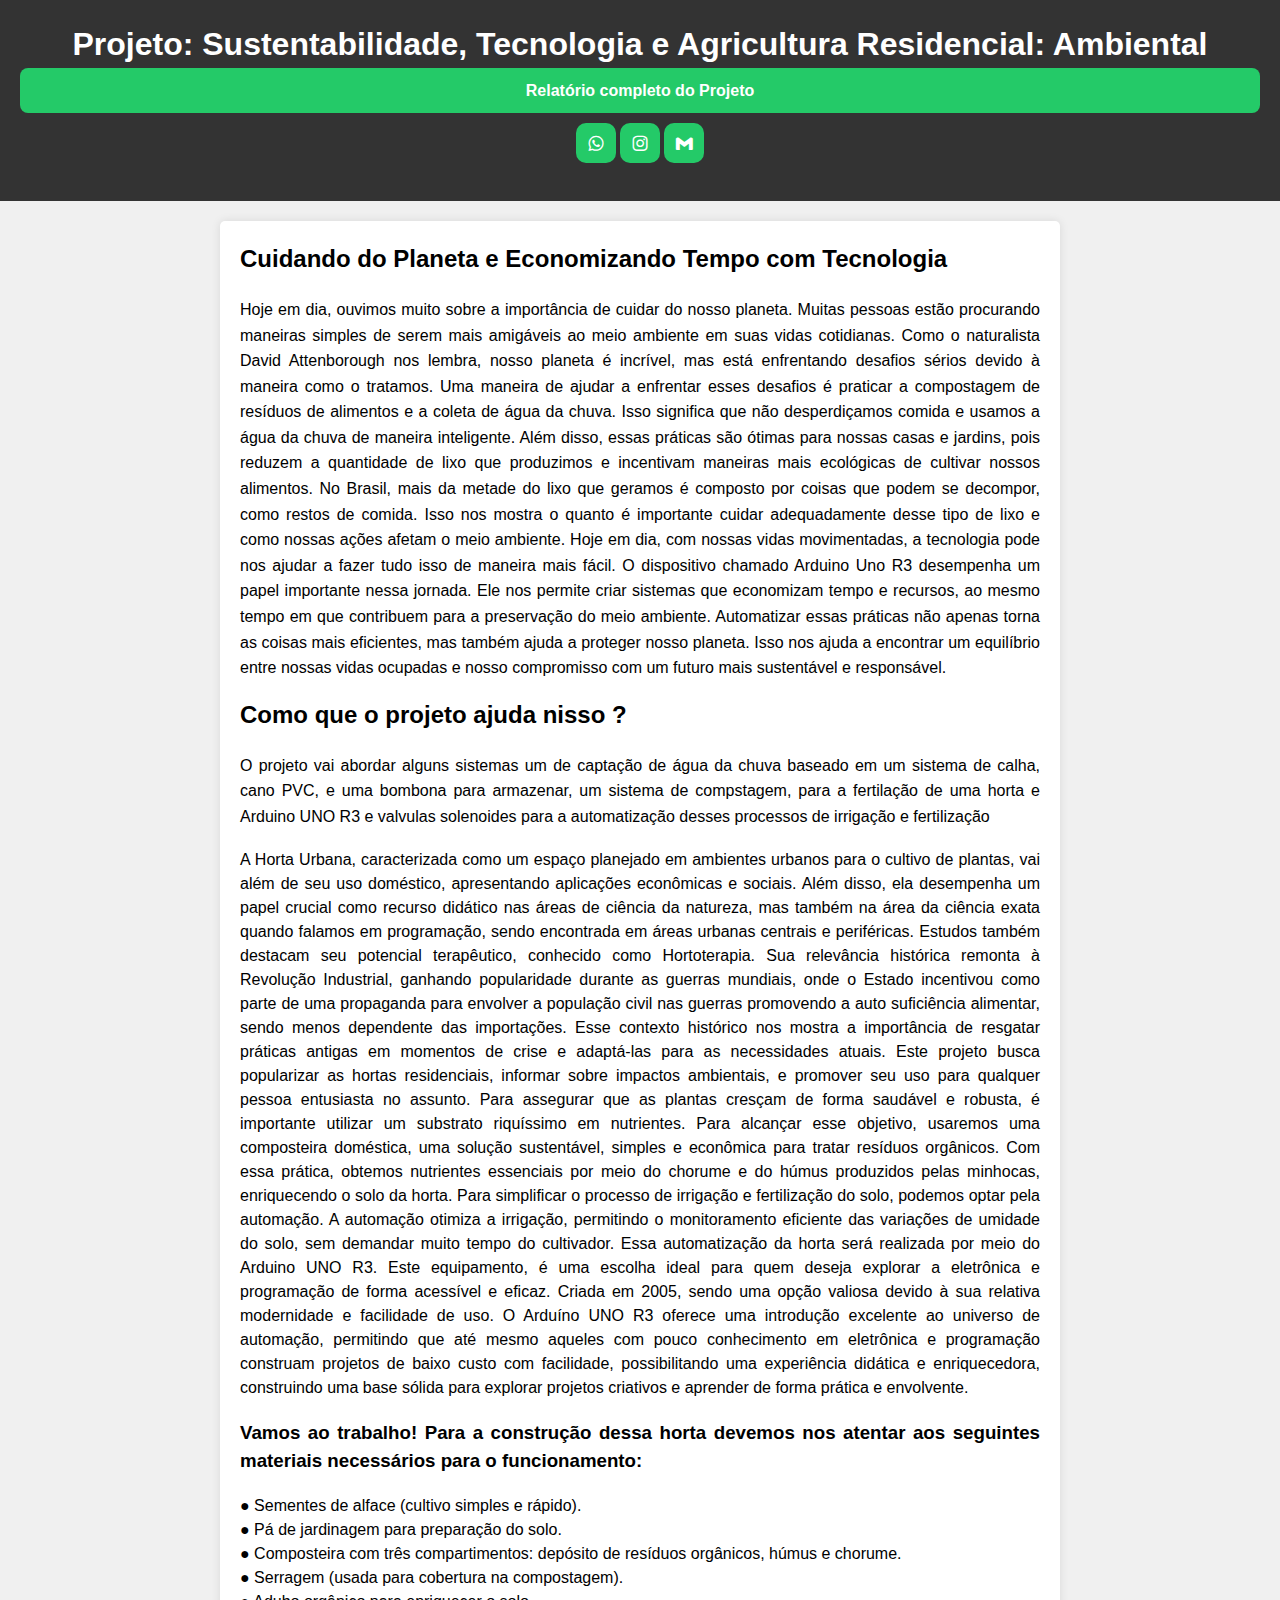
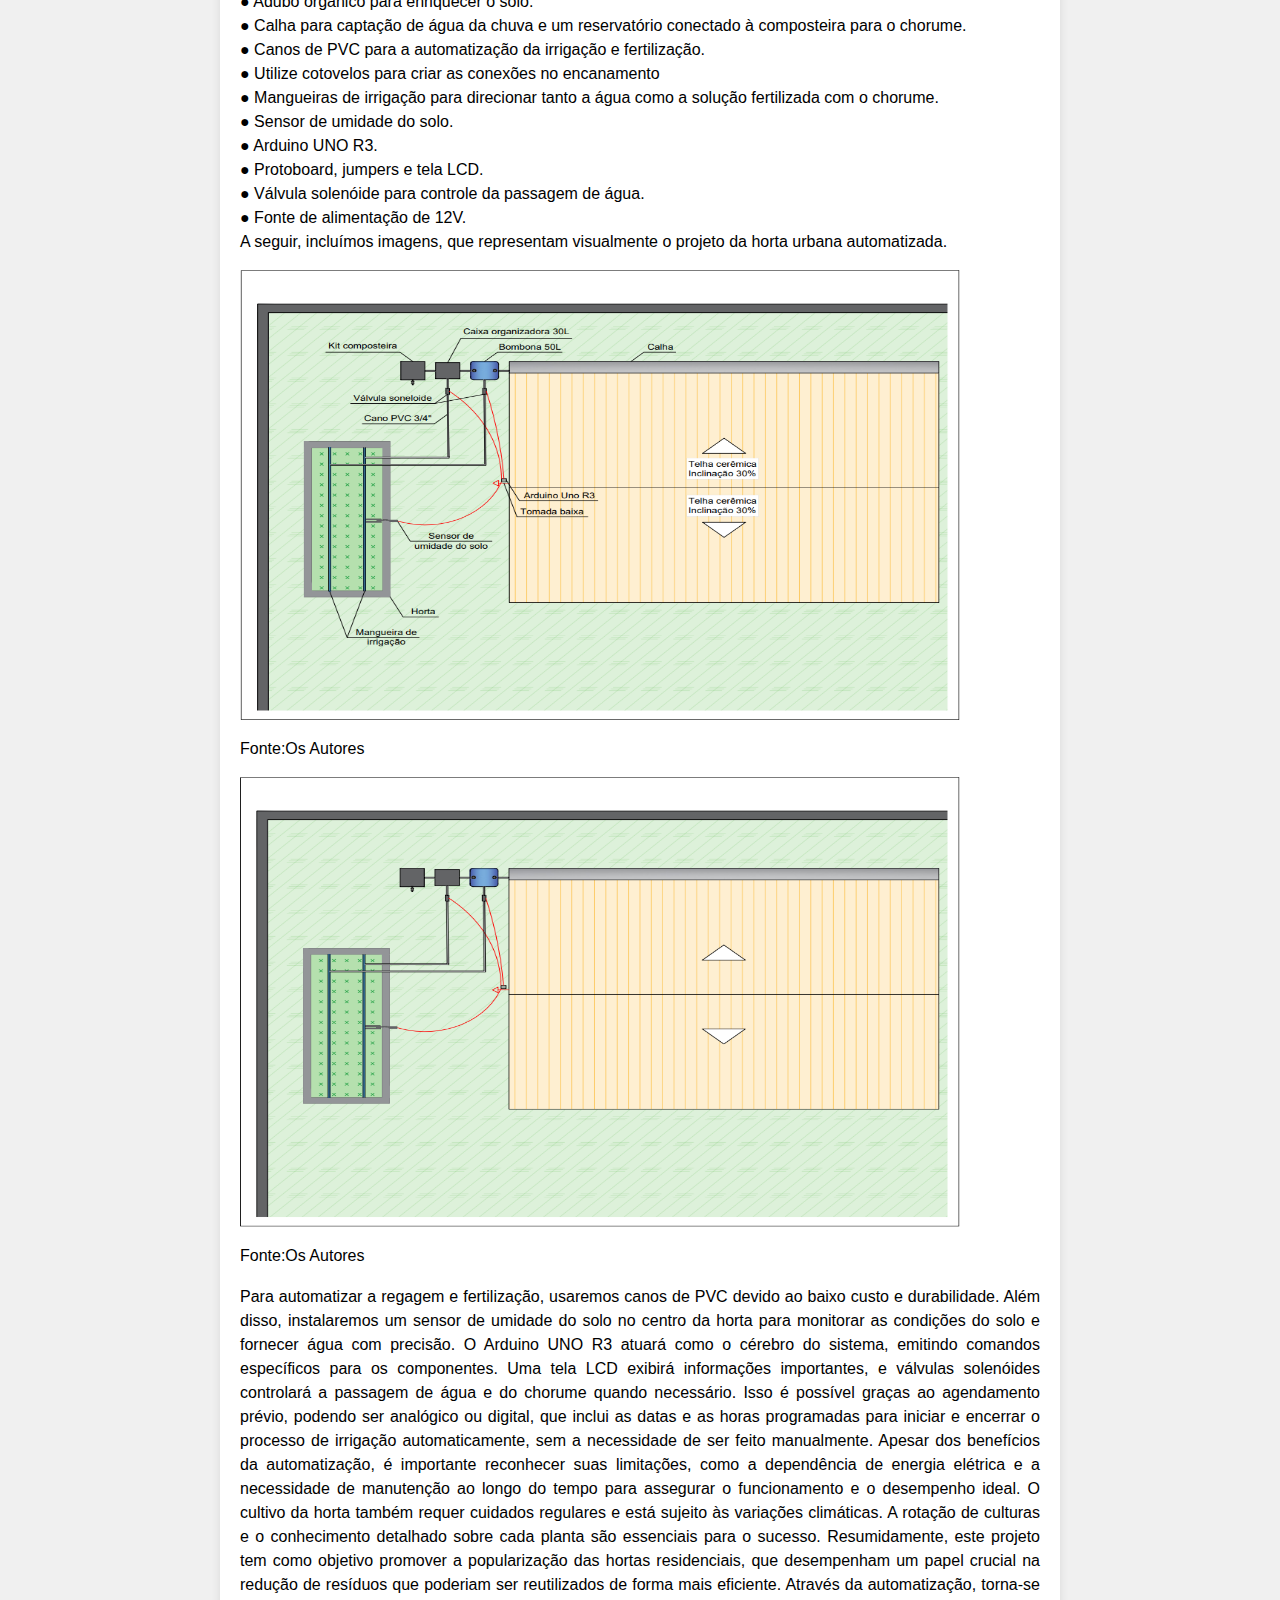
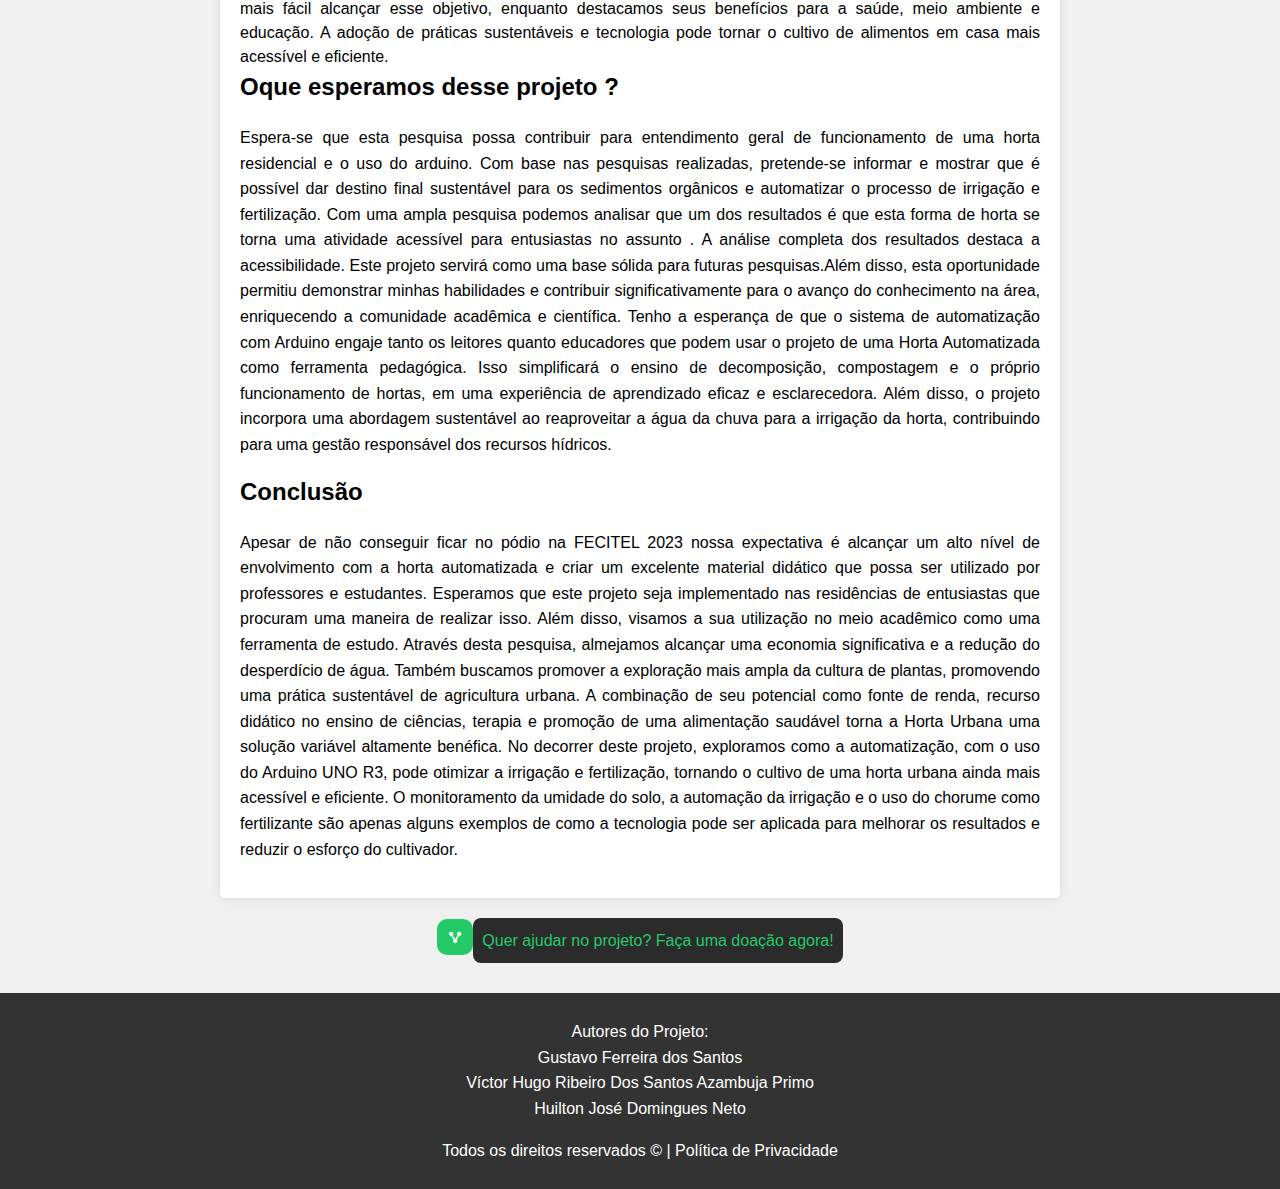
<file: index.html>
<html lang="pt-br">

<head>
    <meta charset="UTF-8">
    <meta name="viewport" content="width=device-width, initial-scale=1.0">
    <title>Relatório de Trabalho</title>
    <link rel="stylesheet" href="style.css">
    <link href='https://unpkg.com/boxicons@2.1.4/css/boxicons.min.css' rel='stylesheet'>
    <link rel="shortcut icon" href="imagem/smart-farm.png" type="image/x-icon">

</head>

<body>
    <header>


        <h1>Projeto: Sustentabilidade, Tecnologia e Agricultura Residencial:
            Ambiental</h1>
        <div class="pdf">
            <a class="clique" href="pdf.html">Relatório completo do Projeto</a>
            <i id="social" class='bx bxl-whatsapp' href="wa.link/syues6"></i>
            <i id="social" class='bx bxl-instagram'></i>
            <i id="social" class='bx bxl-gmail'></i>
        </div>

    </header>

    <div class="container">
        <h2>Cuidando do Planeta e Economizando Tempo com Tecnologia</h2>
        <p>Hoje em dia, ouvimos muito sobre a importância de cuidar do nosso planeta. Muitas pessoas estão procurando
            maneiras simples de serem mais amigáveis ao meio ambiente em suas vidas cotidianas. Como o naturalista David
            Attenborough nos lembra, nosso planeta é incrível, mas está enfrentando desafios sérios devido à maneira
            como o tratamos.

            Uma maneira de ajudar a enfrentar esses desafios é praticar a compostagem de resíduos de alimentos e a
            coleta de água da chuva. Isso significa que não desperdiçamos comida e usamos a água da chuva de maneira
            inteligente. Além disso, essas práticas são ótimas para nossas casas e jardins, pois reduzem a quantidade de
            lixo que produzimos e incentivam maneiras mais ecológicas de cultivar nossos alimentos.

            No Brasil, mais da metade do lixo que geramos é composto por coisas que podem se decompor, como restos de
            comida. Isso nos mostra o quanto é importante cuidar adequadamente desse tipo de lixo e como nossas ações
            afetam o meio ambiente.

            Hoje em dia, com nossas vidas movimentadas, a tecnologia pode nos ajudar a fazer tudo isso de maneira mais
            fácil. O dispositivo chamado Arduino Uno R3 desempenha um papel importante nessa jornada. Ele nos permite
            criar sistemas que economizam tempo e recursos, ao mesmo tempo em que contribuem para a preservação do meio
            ambiente.

            Automatizar essas práticas não apenas torna as coisas mais eficientes, mas também ajuda a proteger nosso
            planeta. Isso nos ajuda a encontrar um equilíbrio entre nossas vidas ocupadas e nosso compromisso com um
            futuro mais sustentável e responsável.
        </p>

        <h2>Como que o projeto ajuda nisso ?</h2>
        <p>O projeto vai abordar alguns sistemas um de captação de água da chuva
            baseado em um sistema de calha, cano PVC, e uma bombona para armazenar, um sistema de compstagem, para a
            fertilação de uma horta
            e Arduino UNO R3 e valvulas solenoides para a automatização desses processos de irrigação e fertilização
            <br>
        <h3></h3>
        A Horta Urbana, caracterizada como um espaço planejado em ambientes urbanos para o
        cultivo de plantas, vai além de seu uso doméstico, apresentando aplicações econômicas e
        sociais. Além disso, ela desempenha um papel crucial como recurso didático nas áreas de
        ciência da natureza, mas também na área da ciência exata quando falamos em programação,
        sendo encontrada em áreas urbanas centrais e periféricas. Estudos também destacam seu
        potencial terapêutico, conhecido como Hortoterapia. Sua relevância histórica remonta à
        Revolução Industrial, ganhando popularidade durante as guerras mundiais, onde o Estado
        incentivou como parte de uma propaganda para envolver a população civil nas guerras
        promovendo a auto suficiência alimentar, sendo menos dependente das importações. Esse
        contexto histórico nos mostra a importância de resgatar práticas antigas em momentos de crise
        e adaptá-las para as necessidades atuais.
        Este projeto busca popularizar as hortas residenciais, informar sobre impactos ambientais, e
        promover seu uso para qualquer pessoa entusiasta no assunto. Para assegurar que as plantas
        cresçam de forma saudável e robusta, é importante utilizar um substrato riquíssimo em
        nutrientes.
        Para alcançar esse objetivo, usaremos uma composteira doméstica, uma solução sustentável,
        simples e econômica para tratar resíduos orgânicos. Com essa prática, obtemos nutrientes
        essenciais por meio do chorume e do húmus produzidos pelas minhocas, enriquecendo o solo
        da horta. Para simplificar o processo de irrigação e fertilização do solo, podemos optar pela
        automação. A automação otimiza a irrigação, permitindo o monitoramento eficiente das
        variações de umidade do solo, sem demandar muito tempo do cultivador.
        Essa automatização da horta será realizada por meio do Arduino UNO R3. Este equipamento,
        é uma escolha ideal para quem deseja explorar a eletrônica e programação de forma acessível
        e eficaz. Criada em 2005, sendo uma opção valiosa devido à sua relativa modernidade e
        facilidade de uso. O Arduíno UNO R3 oferece uma introdução excelente ao universo de
        automação, permitindo que até mesmo aqueles com pouco conhecimento em eletrônica e
        programação construam projetos de baixo custo com facilidade, possibilitando uma
        experiência didática e enriquecedora, construindo uma base sólida para explorar projetos
        criativos e aprender de forma prática e envolvente.



        <h3>Vamos ao trabalho! Para a construção dessa horta devemos nos atentar aos seguintes materiais
            necessários para o funcionamento:</h3>

        ● Sementes de alface (cultivo simples e rápido). <br>
        ● Pá de jardinagem para preparação do solo.<br>
        ● Composteira com três compartimentos: depósito de resíduos orgânicos, húmus e
        chorume.<br>
        ● Serragem (usada para cobertura na compostagem).<br>
        ● Adubo orgânico para enriquecer o solo.<br>
        ● Calha para captação de água da chuva e um reservatório conectado à composteira para
        o chorume.<br>
        ● Canos de PVC para a automatização da irrigação e fertilização.<br>
        ● Utilize cotovelos para criar as conexões no encanamento<br>
        ● Mangueiras de irrigação para direcionar tanto a água como a solução fertilizada com o
        chorume.<br>
        ● Sensor de umidade do solo.<br>
        ● Arduino UNO R3.<br>
        ● Protoboard, jumpers e tela LCD.<br>
        ● Válvula solenóide para controle da passagem de água.<br>
        ● Fonte de alimentação de 12V.<br>
        A seguir, incluímos imagens, que representam visualmente o projeto da horta urbana
        automatizada.
        </p>
        <img src="imagem/projetin.PNG" alt="">
        <p class="fonte">Fonte:Os Autores</p>
        <img src="imagem/Projetin22.PNG" alt="">
        <p class="fonte">Fonte:Os Autores</p>

        Para automatizar a regagem e fertilização, usaremos canos de PVC devido ao baixo custo e
        durabilidade. Além disso, instalaremos um sensor de umidade do solo no centro da horta para
        monitorar as condições do solo e fornecer água com precisão. O Arduino UNO R3 atuará
        como o cérebro do sistema, emitindo comandos específicos para os componentes. Uma tela
        LCD exibirá informações importantes, e válvulas solenóides controlará a passagem de água e
        do chorume quando necessário. Isso é possível graças ao agendamento prévio, podendo ser
        analógico ou digital, que inclui as datas e as horas programadas para iniciar e encerrar o
        processo de irrigação automaticamente, sem a necessidade de ser feito manualmente.
        Apesar dos benefícios da automatização, é importante reconhecer suas limitações, como a
        dependência de energia elétrica e a necessidade de manutenção ao longo do tempo para
        assegurar o funcionamento e o desempenho ideal. O cultivo da horta também requer cuidados
        regulares e está sujeito às variações climáticas. A rotação de culturas e o conhecimento
        detalhado sobre cada planta são essenciais para o sucesso.
        Resumidamente, este projeto tem como objetivo promover a popularização das hortas
        residenciais, que desempenham um papel crucial na redução de resíduos que poderiam ser
        reutilizados de forma mais eficiente. Através da automatização, torna-se mais fácil alcançar
        esse objetivo, enquanto destacamos seus benefícios para a saúde, meio ambiente e educação.
        A adoção de práticas sustentáveis e tecnologia pode tornar o cultivo de alimentos em casa
        mais acessível e eficiente.

        <h2>Oque esperamos desse projeto ?</h2>
        <p>Espera-se que esta pesquisa possa contribuir para entendimento geral de funcionamento de
            uma horta residencial e o uso do arduino. Com base nas pesquisas realizadas, pretende-se
            informar e mostrar que é possível dar destino final sustentável para os sedimentos orgânicos e
            automatizar o processo de irrigação e fertilização.
            Com uma ampla pesquisa podemos analisar que um dos resultados é que esta forma de horta
            se torna uma atividade acessível para entusiastas no assunto . A análise completa dos
            resultados destaca a acessibilidade. Este projeto servirá como uma base sólida para futuras
            pesquisas.Além disso, esta oportunidade permitiu demonstrar minhas habilidades e contribuir
            significativamente para o avanço do conhecimento na área, enriquecendo a comunidade
            acadêmica e científica.
            Tenho a esperança de que o sistema de automatização com Arduino engaje tanto os leitores
            quanto educadores que podem usar o projeto de uma Horta Automatizada como ferramenta
            pedagógica. Isso simplificará o ensino de decomposição, compostagem e o próprio
            funcionamento de hortas, em uma experiência de aprendizado eficaz e esclarecedora.
            Além disso, o projeto incorpora uma abordagem sustentável ao reaproveitar a água da chuva
            para a irrigação da horta, contribuindo para uma gestão responsável dos recursos hídricos.</p>

        <!-- Adicione mais seções conforme necessário -->

        <h2>Conclusão</h2>
        <p>Apesar de não conseguir ficar no pódio na FECITEL 2023 nossa expectativa é alcançar um alto nível de
            envolvimento com a horta automatizada e criar
            um excelente material didático que possa ser utilizado por professores e estudantes.
            Esperamos que este projeto seja implementado nas residências de entusiastas que procuram
            uma maneira de realizar isso. Além disso, visamos a sua utilização no meio acadêmico como
            uma ferramenta de estudo.
            Através desta pesquisa, almejamos alcançar uma economia significativa e a redução do
            desperdício de água. Também buscamos promover a exploração mais ampla da cultura de
            plantas, promovendo uma prática sustentável de agricultura urbana.
            A combinação de seu potencial como fonte de renda, recurso didático no ensino de ciências,
            terapia e promoção de uma alimentação saudável torna a Horta Urbana uma solução variável
            altamente benéfica. No decorrer deste projeto, exploramos como a automatização, com o uso
            do Arduino UNO R3, pode otimizar a irrigação e fertilização, tornando o cultivo de uma horta
            urbana ainda mais acessível e eficiente. O monitoramento da umidade do solo, a automação
            da irrigação e o uso do chorume como fertilizante são apenas alguns exemplos de como a
            tecnologia pode ser aplicada para melhorar os resultados e reduzir o esforço do cultivador.</p>
    </div>
    <div class="vakinha"><i id="vaca" class='bx bxs-share-alt'></i>
        <div class=""> <a class="button" href="https://www.vakinha.com.br/4159421">Quer ajudar no projeto? Faça uma
                doação agora!</a></div>

    </div>
</body>
<footer>
    <p>Autores do Projeto:<br> Gustavo Ferreira dos Santos <br>
        Víctor Hugo Ribeiro Dos Santos Azambuja Primo <br>
        Huilton José Domingues Neto
    </p>
    <p>Todos os direitos reservados &copy; | <a href="politicadeprivacidade.html">Política de Privacidade</a></p>
</footer>

</html>
</file>
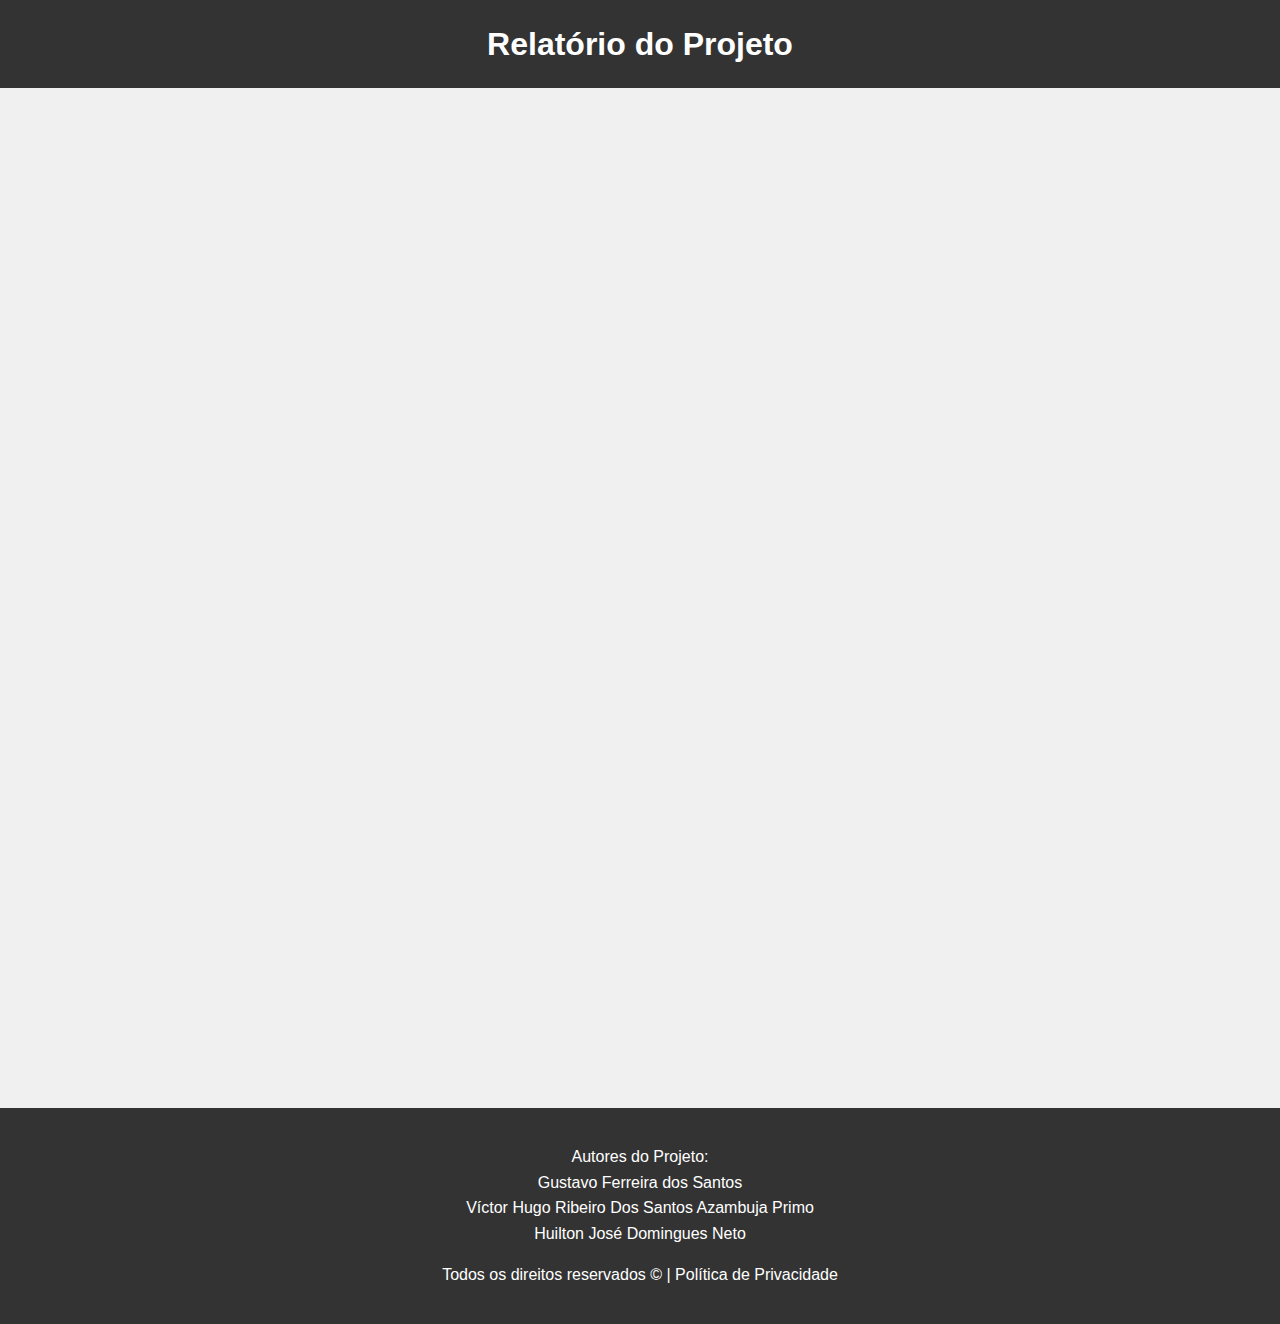
<file: pdf.html>
<!DOCTYPE html>
<html lang="en">
<head>
    <meta charset="UTF-8">
    <meta name="viewport" content="width=device-width, initial-scale=1.0">
    <title>Relatório do Projeto</title>
    <link rel="stylesheet" href="style.css">
    <link href='https://unpkg.com/boxicons@2.1.4/css/boxicons.min.css' rel='stylesheet'>
    <link rel="shortcut icon" href="imagem/smart-farm.png" type="image/x-icon">
</head>

<body>
 

    <header><h1>Relatório do Projeto</h1></header>
    <iframe src="imagem/Relatório do Trabalho.docx.pdf" frameborder="0"></iframe>

<footer><footer>
    <p>Autores do Projeto:<br> Gustavo Ferreira dos Santos <br>
        Víctor Hugo Ribeiro Dos Santos Azambuja Primo <br>
        Huilton José Domingues Neto
    </p>
    <p>Todos os direitos reservados &copy; | <a href="politicadeprivacidade.html">Política de Privacidade</a></p>

</body>
</html>
</file>
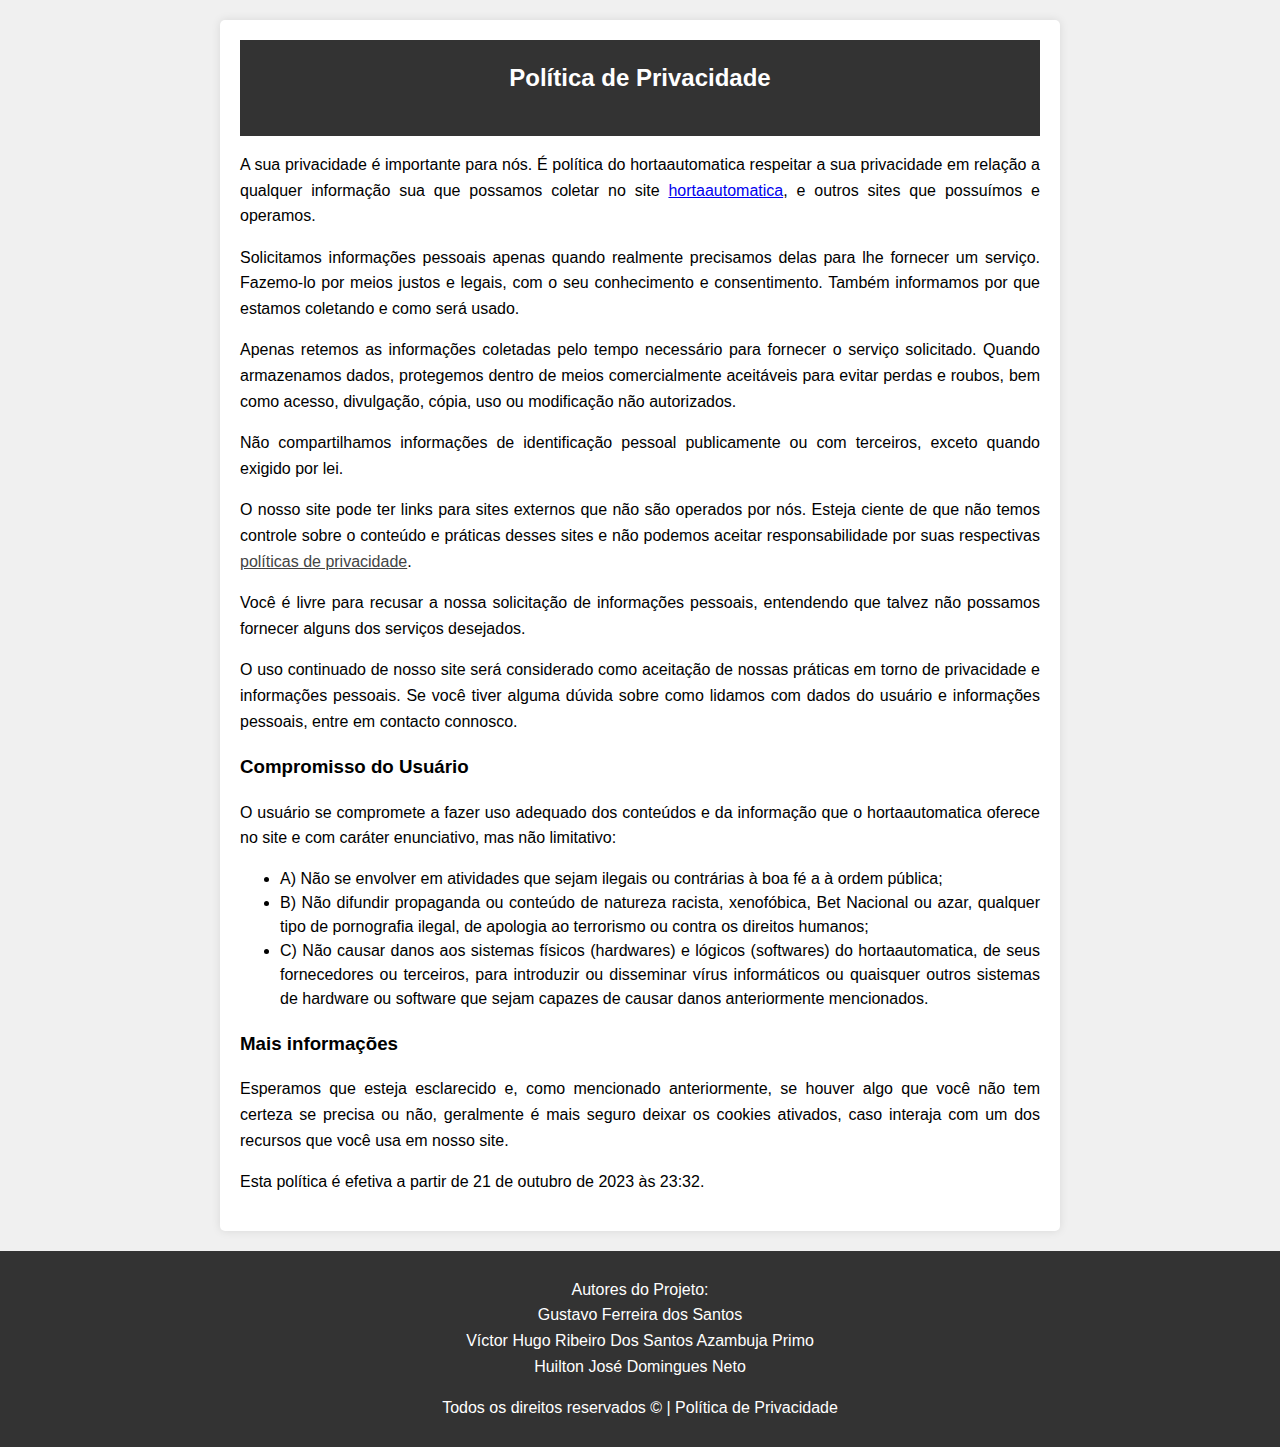
<file: politicadeprivacidade.html>
<!DOCTYPE html>
<html lang="en">

<head>
    <meta charset="UTF-8">
    <meta name="viewport" content="width=device-width, initial-scale=1.0">
    <title>Política de Privacidade</title>
    <link rel="stylesheet" href="style.css">
   

</head>
<body>
 


<div class="container">
    <header><h2>Política de Privacidade</h2></header>
    <p>A sua privacidade é importante para nós. É política do hortaautomatica respeitar a sua privacidade em relação a qualquer informação sua que possamos coletar no site <a href="hortaautomatica.netlify.app">hortaautomatica</a>, e outros sites que possuímos e operamos.</p>
    <p>Solicitamos informações pessoais apenas quando realmente precisamos delas para lhe fornecer um serviço. Fazemo-lo por meios justos e legais, com o seu conhecimento e consentimento. Também informamos por que estamos coletando e como será usado.</p>
    <p>Apenas retemos as informações coletadas pelo tempo necessário para fornecer o serviço solicitado. Quando armazenamos dados, protegemos dentro de meios comercialmente aceitáveis para evitar perdas e roubos, bem como acesso, divulgação, cópia, uso ou modificação não autorizados.</p>
    <p>Não compartilhamos informações de identificação pessoal publicamente ou com terceiros, exceto quando exigido por lei.</p>
    <p>O nosso site pode ter links para sites externos que não são operados por nós. Esteja ciente de que não temos controle sobre o conteúdo e práticas desses sites e não podemos aceitar responsabilidade por suas respectivas <a href="https://politicaprivacidade.com/" rel="noopener noreferrer" target="_blank" style="color: #444;">políticas de privacidade</a>.</p>
    <p>Você é livre para recusar a nossa solicitação de informações pessoais, entendendo que talvez não possamos fornecer alguns dos serviços desejados.</p>
    <p>O uso continuado de nosso site será considerado como aceitação de nossas práticas em torno de privacidade e informações pessoais. Se você tiver alguma dúvida sobre como lidamos com dados do usuário e informações pessoais, entre em contacto connosco.</p>
    <h3>Compromisso do Usuário</h3>
    <p>O usuário se compromete a fazer uso adequado dos conteúdos e da informação que o hortaautomatica oferece no site e com caráter enunciativo, mas não limitativo:</p>
    <ul>
      <li>A) Não se envolver em atividades que sejam ilegais ou contrárias à boa fé a à ordem pública;</li>
      <li>B) Não difundir propaganda ou conteúdo de natureza racista, xenofóbica, <a href='https://betnacionalbrasil.br.com' style='color:inherit !important; text-decoration: none !important; font-size: inherit !important;'>Bet Nacional</a> ou azar, qualquer tipo de pornografia ilegal, de apologia ao terrorismo ou contra os direitos humanos;</li>
      <li>C) Não causar danos aos sistemas físicos (hardwares) e lógicos (softwares) do hortaautomatica, de seus fornecedores ou terceiros, para introduzir ou disseminar vírus informáticos ou quaisquer outros sistemas de hardware ou software que sejam capazes de causar danos anteriormente mencionados.</li>
    </ul>
    <h3>Mais informações</h3>
    <p>Esperamos que esteja esclarecido e, como mencionado anteriormente, se houver algo que você não tem certeza se precisa ou não, geralmente é mais seguro deixar os cookies ativados, caso interaja com um dos recursos que você usa em nosso site.</p>
    <p>Esta política é efetiva a partir de 21 de outubro de 2023 às 23:32.</p>
  </div>
  <footer>
    <p>Autores do Projeto:<br> Gustavo Ferreira dos Santos <br>
        Víctor Hugo Ribeiro Dos Santos Azambuja Primo <br>
        Huilton José Domingues Neto
    </p>
    <p>Todos os direitos reservados &copy; | <a href="politicadeprivacidade.html">Política de Privacidade</a></p>
</footer>
</body>

</html>
</file>
<file: style.css>
body {
    font-family: Arial, sans-serif;
    margin: 0;
    padding: 0;
    background-color: #f0f0f0;
    text-align: justify;
    line-height: 1.5;
}

header {
    background-color: #333;
    color: #fff;
    text-align: center;
    padding: 20px;
}

h1 {
    margin: 0;
}

.container {
    max-width: 800px;
    margin: 20px auto;
    background-color: #fff;
    padding: 20px;
    border-radius: 5px;
    box-shadow: 0 0 10px rgba(0, 0, 0, 0.1);
}

h2 {
    margin-top: 0;
}

p {
    line-height: 1.6;
}

/* Defina o estilo para o rodapé (footer) */
footer {
    background-color: #333;
    /* Cor de fundo do rodapé */
    color: #fff;
    /* Cor do texto no rodapé */
    text-align: center;
    /* Centralize o texto no rodapé */
    padding: 10px;
    /* Espaçamento interno para o rodapé */
}

/* Estilize os links no rodapé */
footer a {
    color: #fff;
    /* Cor dos links no rodapé */
    text-decoration: none;
    /* Remova a sublinhado dos links */
}

/* Estilize os links no rodapé quando passar o mouse sobre eles */
footer a:hover {
    text-decoration: underline;
    /* Adicione sublinhado quando passar o mouse sobre os links */
}

/* Estilo para as abas */
.tab {
    display: inline-block;
    margin: 10px;
}

/* Estilo para os botões das abas */
.tablinks {
    background-color: #0073e6;
    color: #fff;
    border: none;
    padding: 10px 20px;
    cursor: pointer;
}

/* Estilo para o conteúdo das abas */
.tabcontent {
    display: none;
}

/* Estilo para a aba ativa */
.active {
    display: block;
}

iframe {
    display: block;
    margin: 0 auto;
    margin-top: 20px;
    width: 900px;
    /* Defina a largura desejada em pixels ou outra unidade de medida */
    height: 1000px;
    /* Defina a altura desejada em pixels ou outra unidade de medida */
}

.vakinha {
    display: flex;
    justify-content: center;
    /* Centraliza horizontalmente */
    align-items: center;
    /* Centraliza verticalmente */
    margin-bottom: 20px;
    text-decoration: none;
    
}

#vaca {
    transform: rotate(270deg);
    color: white;
    background: #24CA68;
    position: relative;
    color: #fff;
    /* Cor do texto no balão */
    border-radius: 10px;
    /* Borda arredondada do balão */
    padding: 10px;
    /* Espaçamento interno do balão */
    max-width: 250px;
    margin-bottom: 18px;
}
.button{
    display: flex;
    justify-content: center;
    align-items: center;
    height: 3vh;
    margin-bottom: 10px;
    background-color: #2c2b2b;
    padding: 9px;
    border-radius: 8px;
    text-decoration: none;
    color: #24CA68;
    cursor: pointer;
    
}
.button:hover {
    background-color: #24CA68;
    color: white;
  }
img{
height: 50vh;
width: 80vh;
justify-content: center;
  }

.clique{
    display: flex;
    justify-content: center;
    align-items: center;
    height: 3vh;
    margin-bottom: 10px;
    background-color: #24CA68;
    padding: 9px;
    border-radius: 8px;
    text-decoration: none;
    color: white;
    cursor: pointer;
    font-weight: bold;

}
.clique:hover{
    background-color: #181818;
    color:#f0f0f0
}
#social {
    color: white;
    background: #24CA68;
    position: relative;
    color: #fff;
    /* Cor do texto no balão */
    border-radius: 10px;
    /* Borda arredondada do balão */
    padding: 10px;
    /* Espaçamento interno do balão */
    max-width: 250px;
    margin-bottom: 18px;
    font-size: 20px;

}
</file>
